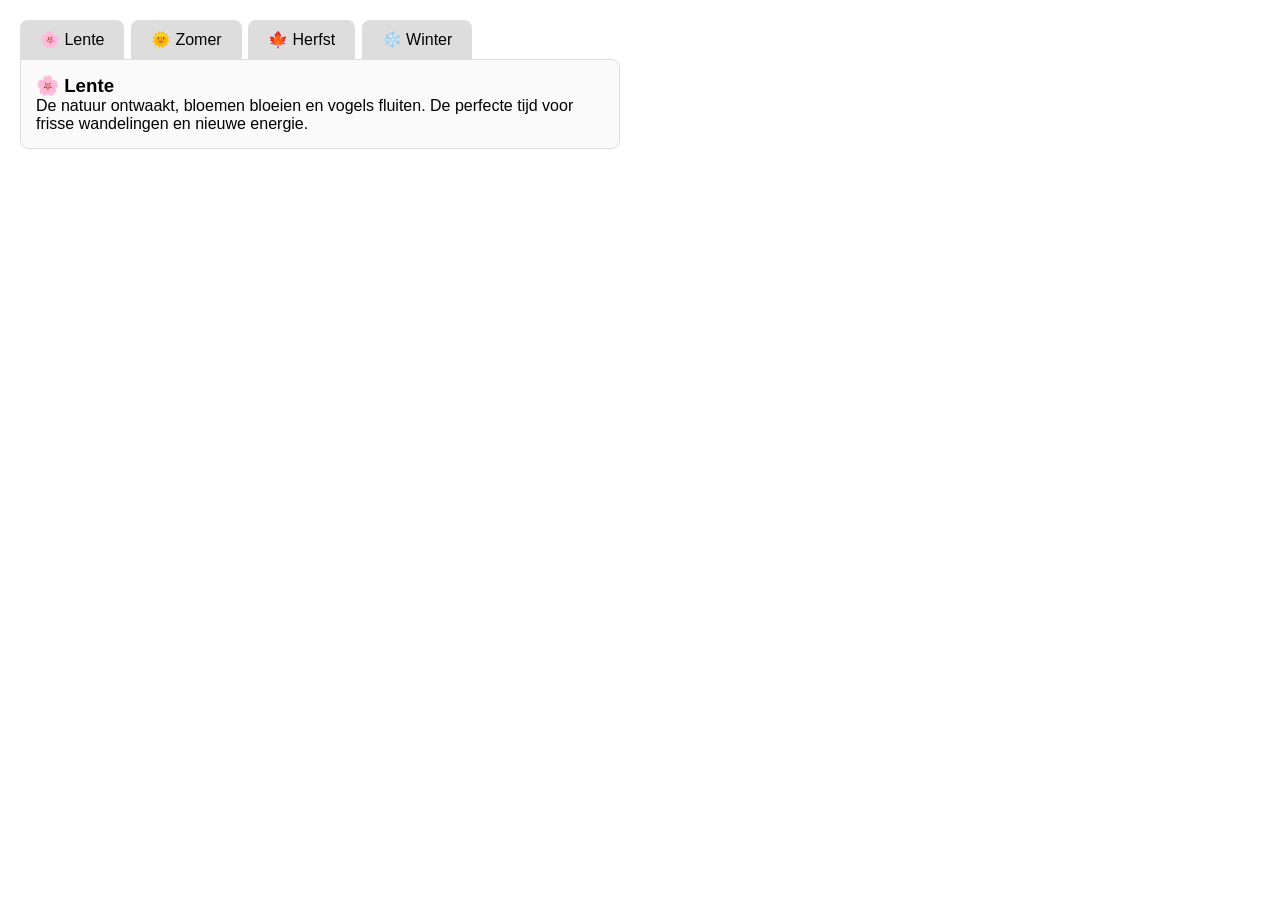
<file: Day2_C/task1/index.html>
<!DOCTYPE html>
<html lang="nl">
<head>
    <meta charset="UTF-8">
    <meta name="viewport" content="width=device-width, initial-scale=1.0">
    <title>CSS Tabs</title>
    <style>
        * {
            margin: 0;
            padding: 0;
        }
        body {
            font-family: Arial, sans-serif;
            padding: 20px;
        }

        .tabs {
            width: 600px;
        }

        .tabs input[type="radio"] {

        }

        .tabs label {
            display: inline-block;
            padding: 10px 20px;
            background: #ddd;
            cursor: pointer;
            border-radius: 8px 8px 0 0;
            margin-right: 2px;
            transition: background 0.2s;
        }

        .tabs label:hover {
            background: #ccc;
        }

        .content {
            border: 1px solid #ddd;
            padding: 15px;
            background: #fafafa;
            border-radius: 0 8px 8px 8px;
        }

        input {
            display: none;
        }

        .tab-content {
            display: none;
        }

        #tab1:checked ~ .content > #content1 {
            display: block;
        }

        #tab2:checked ~ .content > #content2 {
            display: block;
        }

        #tab3:checked ~ .content > #content3 {
            display: block;
        }

        #tab4:checked ~ .content > #content4 {
            display: block;
        }
    </style>
</head>
<body>

<div class="tabs">
    <input type="radio" id="tab1" name="tab" checked>
    <label for="tab1">🌸 Lente</label>

    <input type="radio" id="tab2" name="tab">
    <label for="tab2">🌞 Zomer</label>

    <input type="radio" id="tab3" name="tab">
    <label for="tab3">🍁 Herfst</label>

    <input type="radio" id="tab4" name="tab">
    <label for="tab4">❄️ Winter</label>

    <div class="content">
        <div class="tab-content" id="content1">
            <h3>🌸 Lente</h3>
            <p>De natuur ontwaakt, bloemen bloeien en vogels fluiten.
                De perfecte tijd voor frisse wandelingen en nieuwe energie.</p>
        </div>

        <div class="tab-content" id="content2">
            <h3>☀️ Zomer</h3>
            <p>De zon schijnt, de dagen zijn lang en iedereen leeft buiten.
                Perfect voor strandwandelingen, barbecues en fietstochten.</p>
        </div>

        <div class="tab-content" id="content3">
            <h3>🍂 Herfst</h3>
            <p>De bladeren vallen, warme chocolademelk staat klaar en de natuur verandert in een zee van oranje en rood.
                Tijd om te wandelen door het bos!</p>
        </div>

        <div class="tab-content" id="content4">
            <h3>❄️ Winter</h3>
            <p>Warme sjaals, koude neuzen en sneeuwvlokken in de lucht.
                Tijd voor schaatsen, spelletjes en knus binnen blijven.</p>
        </div>
    </div>
</div>

</body>
</html>
</file>
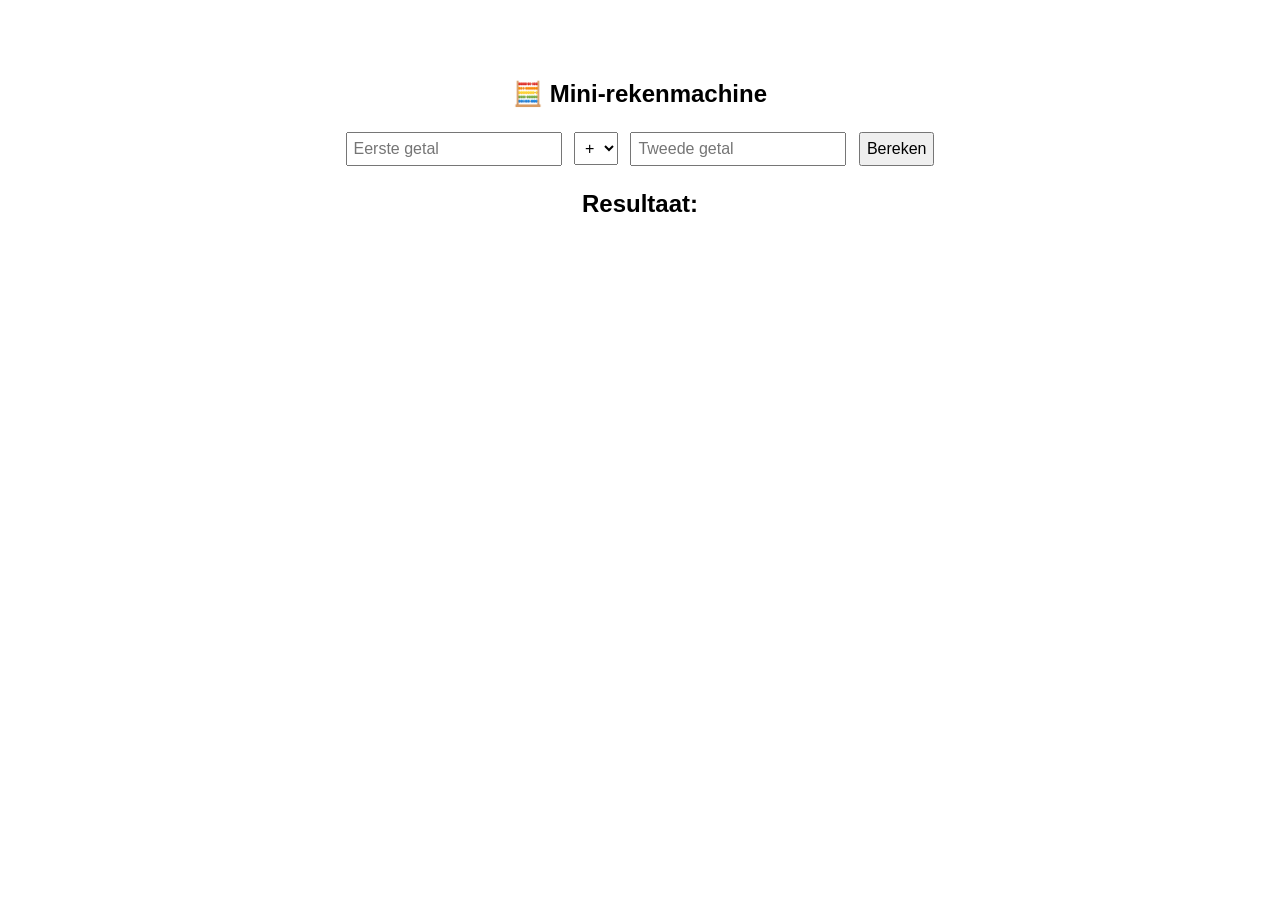
<file: Day2_C/task3/index.html>
<!DOCTYPE html>
<html lang="nl">
<head>
    <meta charset="UTF-8">
    <meta name="viewport" content="width=device-width, initial-scale=1.0">
    <title>Mini Rekenmachine</title>
    <style>
        body {
            font-family: Arial, sans-serif;
            text-align: center;
            margin-top: 80px;
        }
        input, select, button {
            font-size: 16px;
            padding: 6px;
            margin: 4px;
        }
        #result {
            margin-top: 10px;
            font-weight: bold;
        }
    </style>
</head>
<body>

<h2>🧮 Mini-rekenmachine</h2>

<input type="number" id="number1" placeholder="Eerste getal">
<select id="calc_method">
    <option value="+">+</option>
    <option value="-">−</option>
    <option value="*">×</option>
</select>
<input type="number" id="number2" placeholder="Tweede getal">
<button id="calculate">Bereken</button>

<h2>Resultaat:</h2>
<p id="result"></p>

<script>
document.getElementById("calculate").addEventListener("click", () => {
    const x = Number(document.getElementById("number1").value);
    const y = Number(document.getElementById("number2").value);
    let result;
    switch (document.getElementById("calc_method").value) {
        case "+":
            result = x + y;
            break;
        case "-":
            result = x - y;
            break;
        case "*":
            result = x * y;
            break;
    }
    document.getElementById("result").innerText = result;
})
</script>

</body>
</html>
</file>
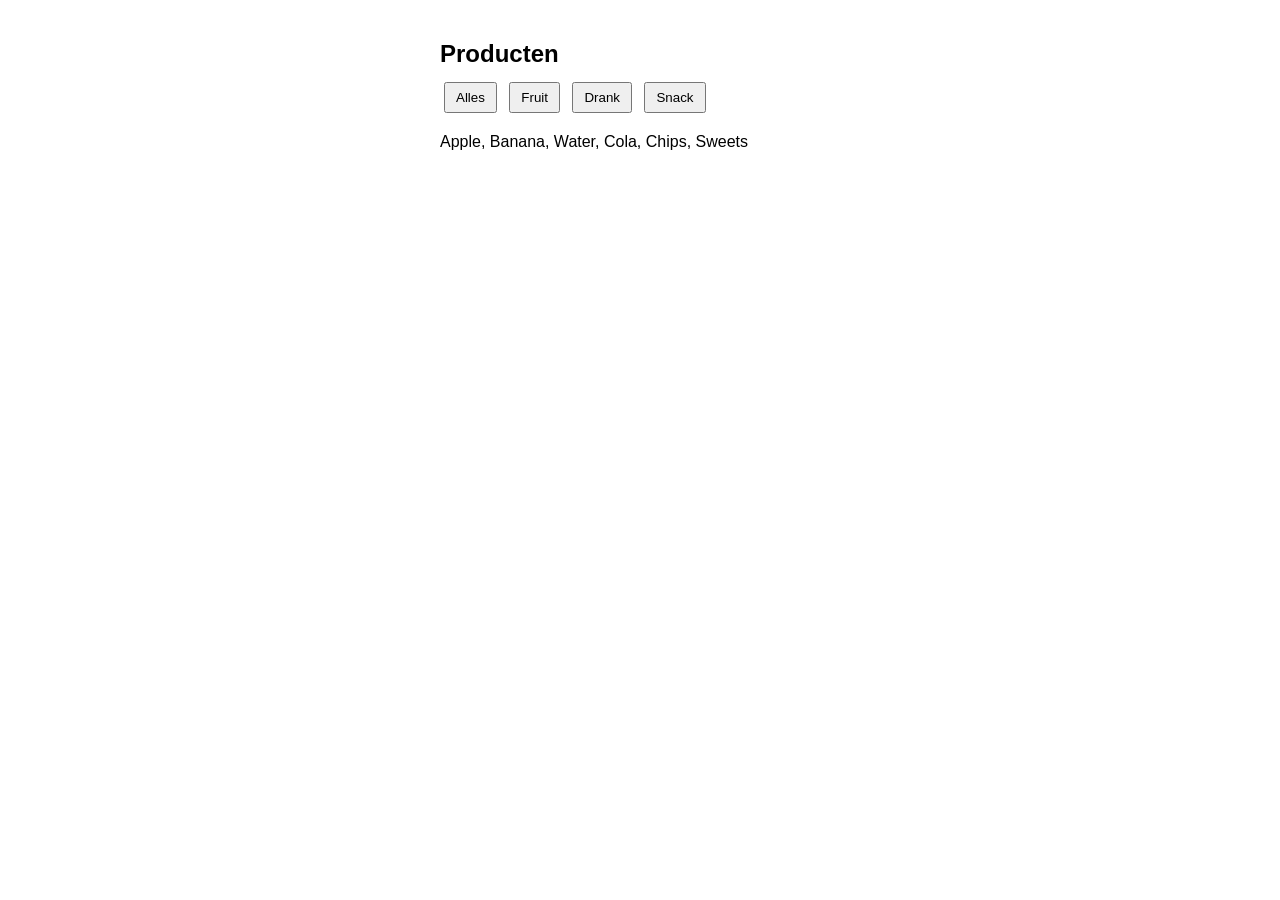
<file: Day2_C/task4/index.html>
<!DOCTYPE html>
<html lang="nl">
<head>
    <meta charset="UTF-8">
    <meta name="viewport" content="width=device-width, initial-scale=1.0">
    <title>Product Filter</title>
    <style>
        body {
            font-family: Arial, sans-serif;
            max-width: 400px;
            margin: 40px auto;
        }
        h2 {
            margin-bottom: 10px;
        }
        .filters {
            margin-bottom: 16px;
        }
        .filters button {
            margin: 4px;
            padding: 6px 10px;
            cursor: pointer;
        }
        .product {
            border: 1px solid #ccc;
            padding: 8px 10px;
            border-radius: 6px;
            margin-bottom: 8px;
        }
        .product small {
            color: #666;
        }
    </style>
</head>
<body>

<h2>Producten</h2>

<div class="filters">
    <button data-cat="all">Alles</button>
    <button data-cat="fruit">Fruit</button>
    <button data-cat="drank">Drank</button>
    <button data-cat="snack">Snack</button>
</div>

<div id="list"></div>

<script>
    // TODO:
    // 1. Create an array of products. Example
    //    { name: 'Appel', category: 'fruit' }
    //
    // 2. Toon je eigen gemaakte lijst van producten in #lijst (nog zonder te filteren)
    // 2. Show your own list of products in #lijst (without filtering)
    //
    // 3. If you press a filter button
    //    - Filter the array
    //    - Show only the chosen products of clicked button
    //
    // 4.When clicking on data-cat="all", show all

    const products = [
        { name: 'Apple', category: 'fruit' },
        { name: 'Banana', category: 'fruit' },
        { name: 'Water', category: 'drank' },
        { name: 'Cola', category: 'drank' },
        { name: 'Chips', category: 'snack' },
        { name: 'Sweets', category: 'snack' },
    ];
    document.getElementById("list").innerText = products.map(p => p.name).join(", ")

    document.querySelectorAll("button").forEach((b) => {
        b.addEventListener("click", e => {
            if (e.target.getAttribute("data-cat") == "all") {
                document.getElementById("list").innerText = products.map(p => p.name).join(", ")
            } else {
                document.getElementById("list").innerText = products.filter(p => p.category === e.target.getAttribute("data-cat")).map(p => p.name).join(", ")
            }
        })
    })
</script>

</body>
</html>
</file>
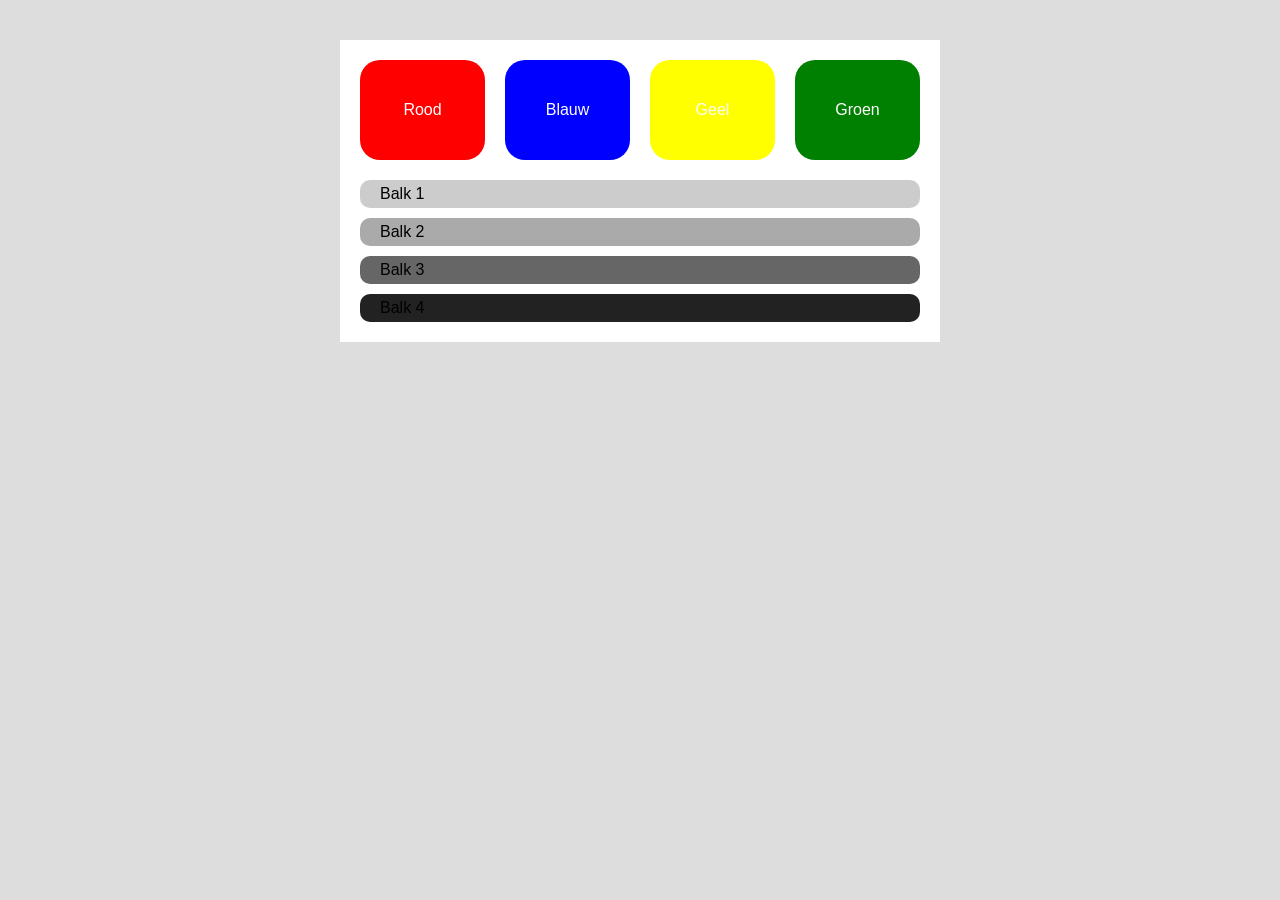
<file: Day2_C/task6/index.html>
<!doctype html>
<html>
  <head>
    <meta charset="UTF-8" />
    <title>CSS Flex</title>
    <style>
      * {
        box-sizing: border-box;
        margin: 0;
        padding: 0;
      }
      body {
        font-family: Arial, sans-serif;
        background: #dddddd;
      }
      main {
        margin: 40px auto;
        width: 600px;
        background-color: white;
      }

      section {
        padding: 20px;
      }
      article.one {
        margin-bottom: 20px;
        display: flex;
        gap: 20px;
      }

      article.one div {
        padding: 20px;
        min-height: 100px;
        border-radius: 20px;
        color: #ffffff;
        text-align: center;
        align-content: center;
        width: 25%;
      }

      .red {
        background: red;
      }
      .blue {
        background: blue;
      }
      .yellow {
        background: yellow;
      }
      .green {
        background: green;
      }

      article.two {
        display: flex;
        flex-direction: column;
        gap: 10px;
      }

      article.two div {
        padding: 5px 20px;
        border-radius: 10px;
        width: 100%;
      }

      .bar1 {
        background: #cccccc;
      }
      .bar2 {
        background: #aaaaaa;
      }
      .bar3 {
        background: #666666;
      }
      .bar4 {
        background: #222222;
      }
    </style>
  </head>
  <body>
    <main>
      <section>
        <article class="one">
          <div class="red">Rood</div>
          <div class="blue">Blauw</div>
          <div class="yellow">Geel</div>
          <div class="green">Groen</div>
        </article>
        <article class="two">
          <div class="bar1">Balk 1</div>
          <div class="bar2">Balk 2</div>
          <div class="bar3">Balk 3</div>
          <div class="bar4">Balk 4</div>
        </article>
      </section>
    </main>
  </body>
</html>
</file>
